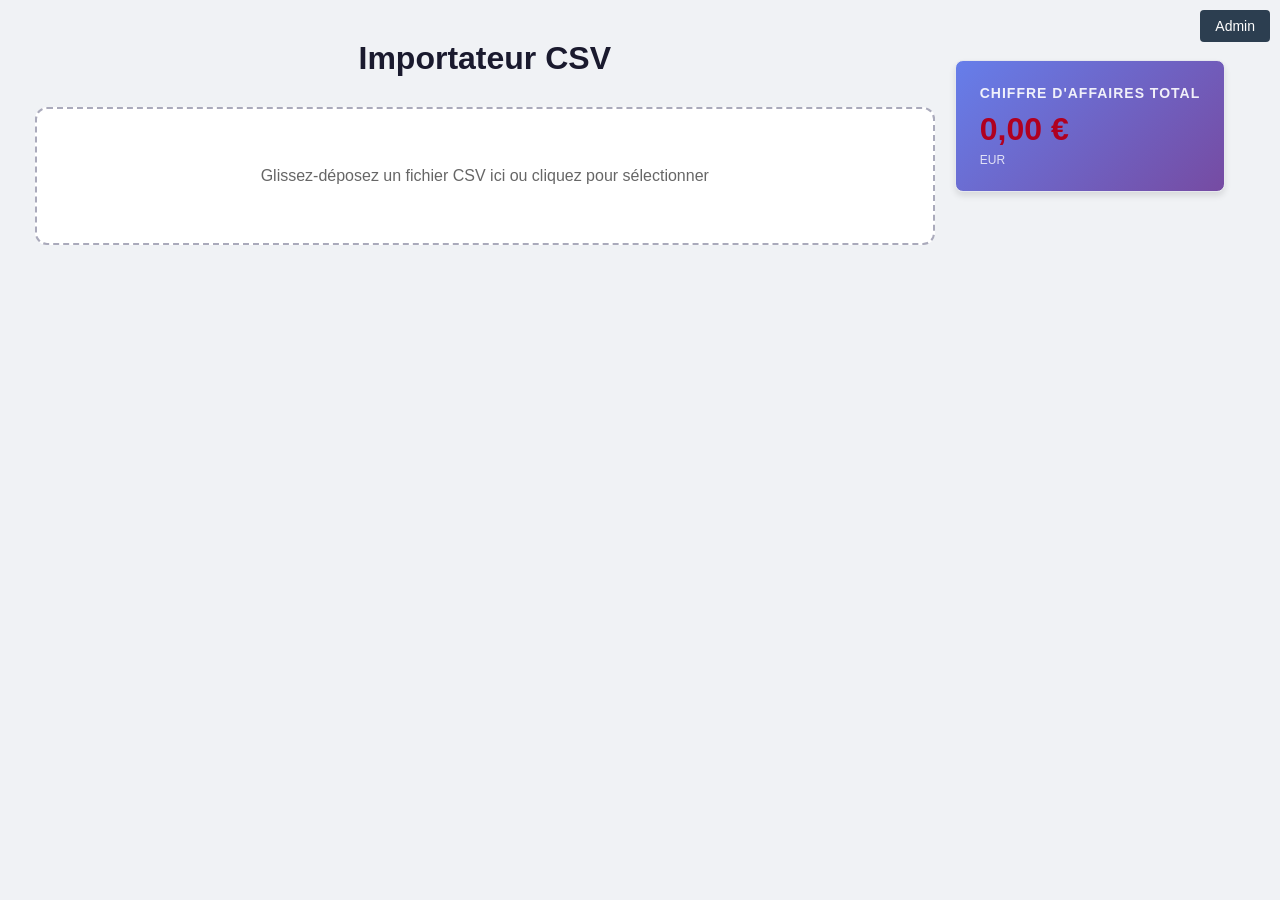
<file: frontend/index.html>
<!DOCTYPE html>
<html lang="fr">
<head>
  <meta charset="UTF-8">
  <meta name="viewport" content="width=device-width, initial-scale=1.0">
  <title>CSV Viewer</title>
  <link rel="stylesheet" href="css/style.css">
  <link rel="stylesheet" href="css/table.css">
  <link rel="stylesheet" href="css/kpi.css">
</head>
<body>
  <div class="container">
    <h1>Importateur CSV</h1>
    
    <!-- Zone de téléchargement -->
    <div id="uploadZone" class="upload-zone">
      <p>Glissez-déposez un fichier CSV ici ou cliquez pour sélectionner</p>
      <input type="file" id="fileInput" accept=".csv" hidden>
    </div>
    
    <div id="fileName" hidden></div>
    <button id="uploadBtn" hidden>Importer</button>
    <div id="message" hidden></div>
    
    <!-- Section table complète avec pagination -->
    <div id="table-container" class="table-wrapper" hidden>
      <h2>Données complètes</h2>
      
      <!-- Barre de filtrage -->
      <div class="filter-bar" id="filter-bar" hidden>
        <label for="segment-filter">Filtrer par segment :</label>
        <select id="segment-filter">
          <option value="">Tous les segments</option>
        </select>
      </div>

      <div id="kpi-bar" class="kpi-bar" hidden>
        <div class="kpi-card kpi-total" role="status" aria-live="polite">
          <div class="kpi-title">Total clients</div>
          <div id="kpi-total-count" class="kpi-value">0</div>
        </div>

        <div class="kpi-card kpi-alert" role="status" aria-live="polite">
          <div class="kpi-title">
            Clients à risque
            <button
              type="button"
              class="kpi-tooltip"
              aria-label="Critère : un client est à risque si la colonne risque_churn vaut Élevé"
              title="Critère : un client est à risque si la colonne risque_churn vaut Élevé (insensible à la casse)."
            >
              ?
            </button>
          </div>
          <div id="kpi-risk-count" class="kpi-value">0</div>
        </div>
      </div>

      <div class="metadata">
        <span id="row-count">Lignes: 0</span>
        <span id="column-count">Colonnes: 0</span>
      </div>

      <table id="data-table" class="data-table">
        <thead id="table-head"></thead>
        <tbody id="table-body"></tbody>
      </table>

      <div class="pagination">
        <button id="prev-btn" class="btn" disabled>← Précédent</button>
        <span id="page-info">Page 1</span>
        <button id="next-btn" class="btn" disabled>Suivant →</button>
      </div>
    </div>
  </div>

  <div id="kpi-container" class="kpi-wrapper">
    <div class="kpi-card">
        <h3 class="kpi-label">Chiffre d'affaires total</h3>
        <div id="total-revenue" class="kpi-value">0,00 €</div>
        <p class="kpi-currency">EUR</p>
    </div>
  </div>

  <!-- À ajouter dans index.html -->
  <a href="admin-login.html" class="admin-link">Admin</a>

  <script src="js/table.js"></script>
  <script src="js/app.js"></script>
  <script src="js/kpi.js"></script>
</body>
</html>
</file>
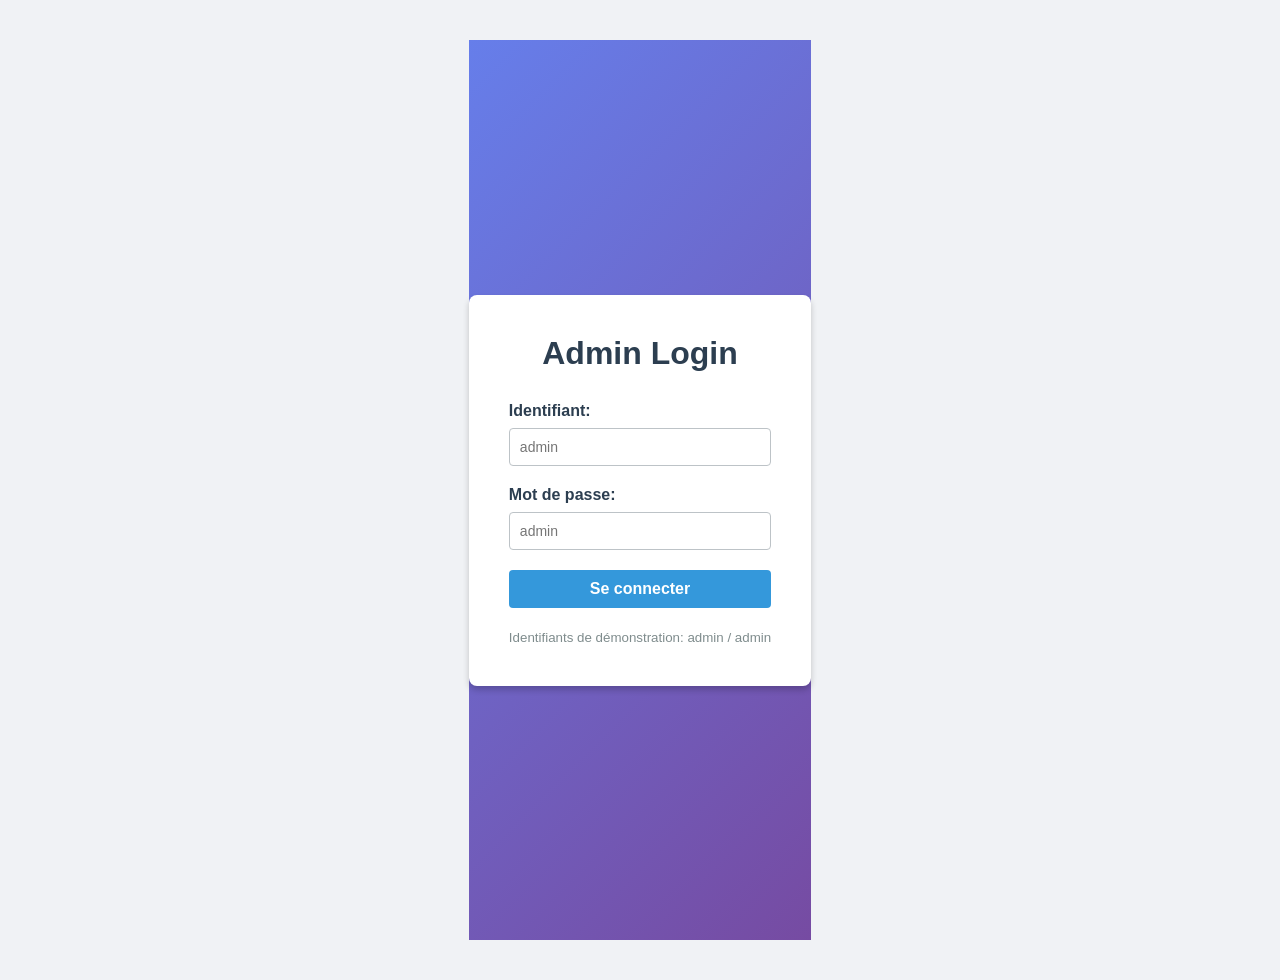
<file: frontend/admin-login.html>
<!DOCTYPE html>
<html lang="fr">
<head>
  <meta charset="UTF-8">
  <meta name="viewport" content="width=device-width, initial-scale=1.0">
  <title>Admin Login</title>
  <link rel="stylesheet" href="css/style.css">
  <link rel="stylesheet" href="css/admin.css">
</head>
<body>
  <div class="login-container">
    <div class="login-box admin-login-box">
      <h1>Admin Login</h1>
      <form id="admin-login-form">
        <div class="form-group">
          <label for="username">Identifiant:</label>
          <input type="text" id="username" placeholder="admin" required>
        </div>

        <div class="form-group">
          <label for="password">Mot de passe:</label>
          <input type="password" id="password" placeholder="admin" required>
        </div>

        <div id="error-message" class="error-message"></div>

        <button type="submit" class="btn btn-login">Se connecter</button>
      </form>
      
      <p class="login-hint">
        <small>Identifiants de démonstration: admin / admin</small>
      </p>
    </div>
  </div>

  <script src="js/admin-login.js"></script>
</body>
</html>
</file>
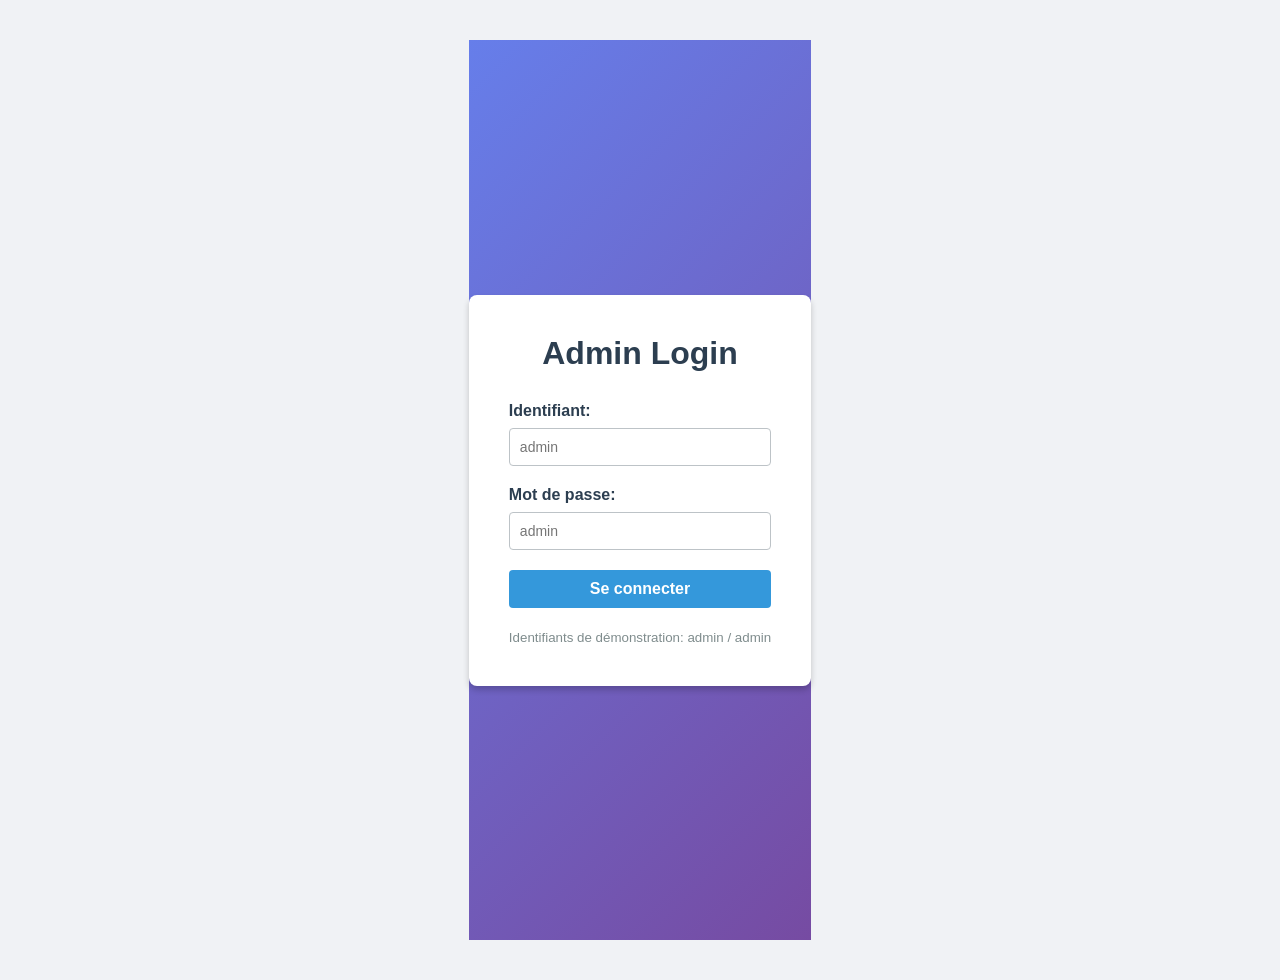
<file: frontend/admin.html>
<!DOCTYPE html>
<html lang="fr">
<head>
  <meta charset="UTF-8">
  <meta name="viewport" content="width=device-width, initial-scale=1.0">
  <title>Admin Panel</title>
  <link rel="stylesheet" href="css/style.css">
  <link rel="stylesheet" href="css/admin.css">
</head>
<body>
  <div class="admin-container">
    <!-- Navbar -->
    <nav class="admin-navbar">
      <div class="navbar-left">
        <h1>Admin Panel</h1>
      </div>
      <div class="navbar-right">
        <span id="admin-name" class="admin-name"></span>
        <button id="logout-btn" class="btn btn-logout">Déconnexion</button>
      </div>
    </nav>

    <!-- Contenu principal -->
    <div class="admin-content">
      <h2>Bienvenue administrateur</h2>
      <p>Vous êtes connecté au panneau d'administration.</p>
      
      <!-- Vous pouvez ajouter d'autres sections ici -->
      <div class="admin-section">
        <h3>Gestion des fichiers CSV</h3>
        <p>Section de gestion des fichiers importés.</p>
      </div>
    </div>
  </div>

  <script src="js/admin.js"></script>
</body>
</html>
</file>
<file: frontend/css/style.css>
* {
    margin: 0;
    padding: 0;
    box-sizing: border-box;
}

body {
    font-family: 'Segoe UI', Tahoma, Geneva, Verdana, sans-serif;
    background-color: #f0f2f5;
    color: #333;
    min-height: 100vh;
    display: flex;
    justify-content: center;
    padding: 40px 20px;
}

.container {
    max-width: 900px;
    width: 100%;
}

h1 {
    text-align: center;
    margin-bottom: 30px;
    color: #1a1a2e;
}

.upload-zone {
    border: 2px dashed #aab;
    border-radius: 12px;
    padding: 50px 30px;
    text-align: center;
    background: #fff;
    transition: border-color 0.2s, background-color 0.2s;
    cursor: pointer;
}

.upload-zone.drag-over {
    border-color: #4a90d9;
    background-color: #eef4fc;
}

.upload-icon {
    font-size: 48px;
    margin-bottom: 15px;
}

.upload-zone p {
    margin: 8px 0;
    color: #666;
}

.format-info {
    font-size: 13px;
    color: #999 !important;
    margin-top: 15px !important;
}

.btn-select {
    display: inline-block;
    padding: 10px 24px;
    background-color: #4a90d9;
    color: #fff;
    border-radius: 6px;
    cursor: pointer;
    font-size: 15px;
    transition: background-color 0.2s;
}

.btn-select:hover {
    background-color: #3a7bc8;
}

.file-name {
    text-align: center;
    margin-top: 15px;
    padding: 10px;
    background: #e8f0fe;
    border-radius: 6px;
    color: #333;
}

.btn-upload {
    display: block;
    margin: 15px auto 0;
    padding: 12px 40px;
    background-color: #27ae60;
    color: #fff;
    border: none;
    border-radius: 6px;
    font-size: 16px;
    cursor: pointer;
    transition: background-color 0.2s;
}

.btn-upload:hover {
    background-color: #219a52;
}

.btn-upload:disabled {
    background-color: #95a5a6;
    cursor: not-allowed;
}

.message {
    text-align: center;
    margin-top: 20px;
    padding: 12px;
    border-radius: 6px;
    font-weight: 500;
}

.message.success {
    background-color: #d4edda;
    color: #155724;
    border: 1px solid #c3e6cb;
}

.message.error {
    background-color: #f8d7da;
    color: #721c24;
    border: 1px solid #f5c6cb;
}

.preview-section {
    margin-top: 30px;
    background: #fff;
    border-radius: 12px;
    padding: 25px;
    box-shadow: 0 2px 8px rgba(0, 0, 0, 0.08);
}

.preview-section h2 {
    margin-bottom: 10px;
    color: #1a1a2e;
}

#rowCount {
    margin-bottom: 15px;
    color: #666;
    font-size: 14px;
}

.table-wrapper {
    overflow-x: auto;
}

table {
    width: 100%;
    border-collapse: collapse;
}

th, td {
    padding: 10px 14px;
    text-align: left;
    border-bottom: 1px solid #e0e0e0;
    font-size: 14px;
    white-space: nowrap;
}

th {
    background-color: #f7f8fa;
    font-weight: 600;
    color: #1a1a2e;
    position: sticky;
    top: 0;
}

tr:hover {
    background-color: #f9f9fb;
}

/* À ajouter dans css/style.css */
.admin-link {
  position: fixed;
  top: 10px;
  right: 10px;
  background: #2c3e50;
  color: white;
  padding: 8px 15px;
  border-radius: 4px;
  text-decoration: none;
  font-size: 14px;
  transition: background 0.3s;
}

.admin-link:hover {
  background: #34495e;
}

.kpi-bar {
  display: flex;
  gap: 12px;
  margin: 12px 0 16px;
}

.kpi-card {
  flex: 0 0 auto;
  min-width: 220px;
  padding: 14px 16px;
  border-radius: 10px;
  background: #ffffff;
  border: 1px solid #e6e8ee;
  box-shadow: 0 2px 8px rgba(0, 0, 0, 0.06);
}

.kpi-total {
  border-color: #b8daff;
  background: #f0f7ff;
}

.kpi-total .kpi-title {
  color: #1a3e5c;
}

.kpi-total .kpi-value {
  color: #0056b3;
}

.kpi-alert {
  border-color: #ffd2d2;
  background: #fff5f5;
}

.kpi-title {
  display: flex;
  align-items: center;
  justify-content: space-between;
  gap: 10px;
  font-weight: 700;
  color: #7a1e1e;
}

.kpi-value {
  margin-top: 8px;
  font-size: 34px;
  font-weight: 800;
  color: #b00020;
  line-height: 1;
}

.kpi-tooltip {
  width: 22px;
  height: 22px;
  border-radius: 999px;
  border: 1px solid #f1b3b3;
  background: #ffffff;
  color: #7a1e1e;
  font-weight: 800;
  cursor: help;
  padding: 0;
  line-height: 22px;
  text-align: center;
}

.kpi-tooltip:focus {
  outline: 2px solid #4a90d9;
  outline-offset: 2px;
}
</file>
<file: frontend/css/table.css>
.table-wrapper {
  margin-top: 20px;
  padding: 20px;
  background: #f9f9f9;
  border-radius: 8px;
  box-shadow: 0 2px 4px rgba(0, 0, 0, 0.1);
}

.metadata {
  display: flex;
  gap: 20px;
  margin-bottom: 15px;
  font-weight: bold;
  color: #333;
}

.data-table {
  width: 100%;
  border-collapse: collapse;
  background: white;
  margin-bottom: 20px;
}

.data-table th {
  background: #007bff;
  color: white;
  padding: 12px;
  text-align: left;
  font-weight: 600;
}

.data-table td {
  padding: 10px 12px;
  border-bottom: 1px solid #ddd;
}

.data-table tbody tr:hover {
  background: #f5f5f5;
}

.pagination {
  display: flex;
  align-items: center;
  justify-content: center;
  gap: 15px;
}

.btn {
  padding: 8px 16px;
  background: #007bff;
  color: white;
  border: none;
  border-radius: 4px;
  cursor: pointer;
  font-size: 14px;
}

.btn:hover:not(:disabled) {
  background: #0056b3;
}

.btn:disabled {
  background: #ccc;
  cursor: not-allowed;
}

#page-info {
  font-weight: 600;
  color: #333;
}

.filter-bar {
  display: flex;
  gap: 15px;
  align-items: center;
  margin-bottom: 20px;
  padding: 15px;
  background: white;
  border-radius: 4px;
  border: 1px solid #ddd;
}

.filter-bar label {
  font-weight: 600;
  color: #333;
}

.filter-bar select {
  padding: 8px 12px;
  border: 1px solid #ddd;
  border-radius: 4px;
  font-size: 14px;
  cursor: pointer;
  min-width: 200px;
}

.filter-bar select:focus {
  outline: none;
  border-color: #007bff;
  box-shadow: 0 0 0 3px rgba(0, 123, 255, 0.25);
}
</file>
<file: frontend/css/kpi.css>
.kpi-wrapper {
  padding: 20px;
  margin-bottom: 30px;
}

.kpi-card {
  background: linear-gradient(135deg, #667eea 0%, #764ba2 100%);
  border-radius: 8px;
  padding: 24px;
  color: white;
  box-shadow: 0 4px 6px rgba(0, 0, 0, 0.1);
}

.kpi-label {
  margin: 0 0 12px 0;
  font-size: 14px;
  font-weight: 600;
  opacity: 0.9;
  text-transform: uppercase;
  letter-spacing: 1px;
}

.kpi-value {
  font-size: 32px;
  font-weight: bold;
  margin-bottom: 8px;
}

.kpi-currency {
  margin: 0;
  font-size: 12px;
  opacity: 0.8;
}
</file>
<file: frontend/css/admin.css>
/* Navbar */
.admin-navbar {
  display: flex;
  justify-content: space-between;
  align-items: center;
  background: #2c3e50;
  color: white;
  padding: 15px 30px;
  box-shadow: 0 2px 5px rgba(0, 0, 0, 0.1);
}

.navbar-left h1 {
  margin: 0;
  font-size: 24px;
}

.navbar-right {
  display: flex;
  align-items: center;
  gap: 20px;
}

.admin-name {
  font-size: 14px;
  color: #ecf0f1;
}

.btn-logout {
  background: #e74c3c;
  color: white;
  padding: 8px 15px;
  border: none;
  border-radius: 4px;
  cursor: pointer;
  font-size: 14px;
  transition: background 0.3s;
}

.btn-logout:hover {
  background: #c0392b;
}

/* Contenu Admin */
.admin-container {
  min-height: 100vh;
  background: #ecf0f1;
}

.admin-content {
  padding: 40px 30px;
  max-width: 1200px;
  margin: 0 auto;
}

.admin-content h2 {
  color: #2c3e50;
  margin-bottom: 10px;
}

.admin-section {
  background: white;
  padding: 20px;
  border-radius: 8px;
  margin-top: 20px;
  box-shadow: 0 2px 4px rgba(0, 0, 0, 0.1);
}

.admin-section h3 {
  color: #2c3e50;
  margin-top: 0;
}

/* Login Admin */
.admin-login-box {
  width: 100%;
  max-width: 400px;
  background: white;
  padding: 40px;
  border-radius: 8px;
  box-shadow: 0 4px 6px rgba(0, 0, 0, 0.2);
}

.admin-login-box h1 {
  text-align: center;
  color: #2c3e50;
  margin-bottom: 30px;
}

.form-group {
  margin-bottom: 20px;
}

.form-group label {
  display: block;
  margin-bottom: 8px;
  color: #2c3e50;
  font-weight: 600;
}

.form-group input {
  width: 100%;
  padding: 10px;
  border: 1px solid #bdc3c7;
  border-radius: 4px;
  font-size: 14px;
  box-sizing: border-box;
}

.form-group input:focus {
  outline: none;
  border-color: #3498db;
  box-shadow: 0 0 5px rgba(52, 152, 219, 0.3);
}

.btn-login {
  width: 100%;
  padding: 10px;
  background: #3498db;
  color: white;
  border: none;
  border-radius: 4px;
  font-size: 16px;
  font-weight: 600;
  cursor: pointer;
  transition: background 0.3s;
}

.btn-login:hover {
  background: #2980b9;
}

.error-message {
  display: none;
  background: #e74c3c;
  color: white;
  padding: 10px;
  border-radius: 4px;
  margin-bottom: 20px;
  text-align: center;
}

.login-hint {
  text-align: center;
  color: #7f8c8d;
  margin-top: 20px;
}

.login-container {
  display: flex;
  justify-content: center;
  align-items: center;
  min-height: 100vh;
  background: linear-gradient(135deg, #667eea 0%, #764ba2 100%);
}
</file>
